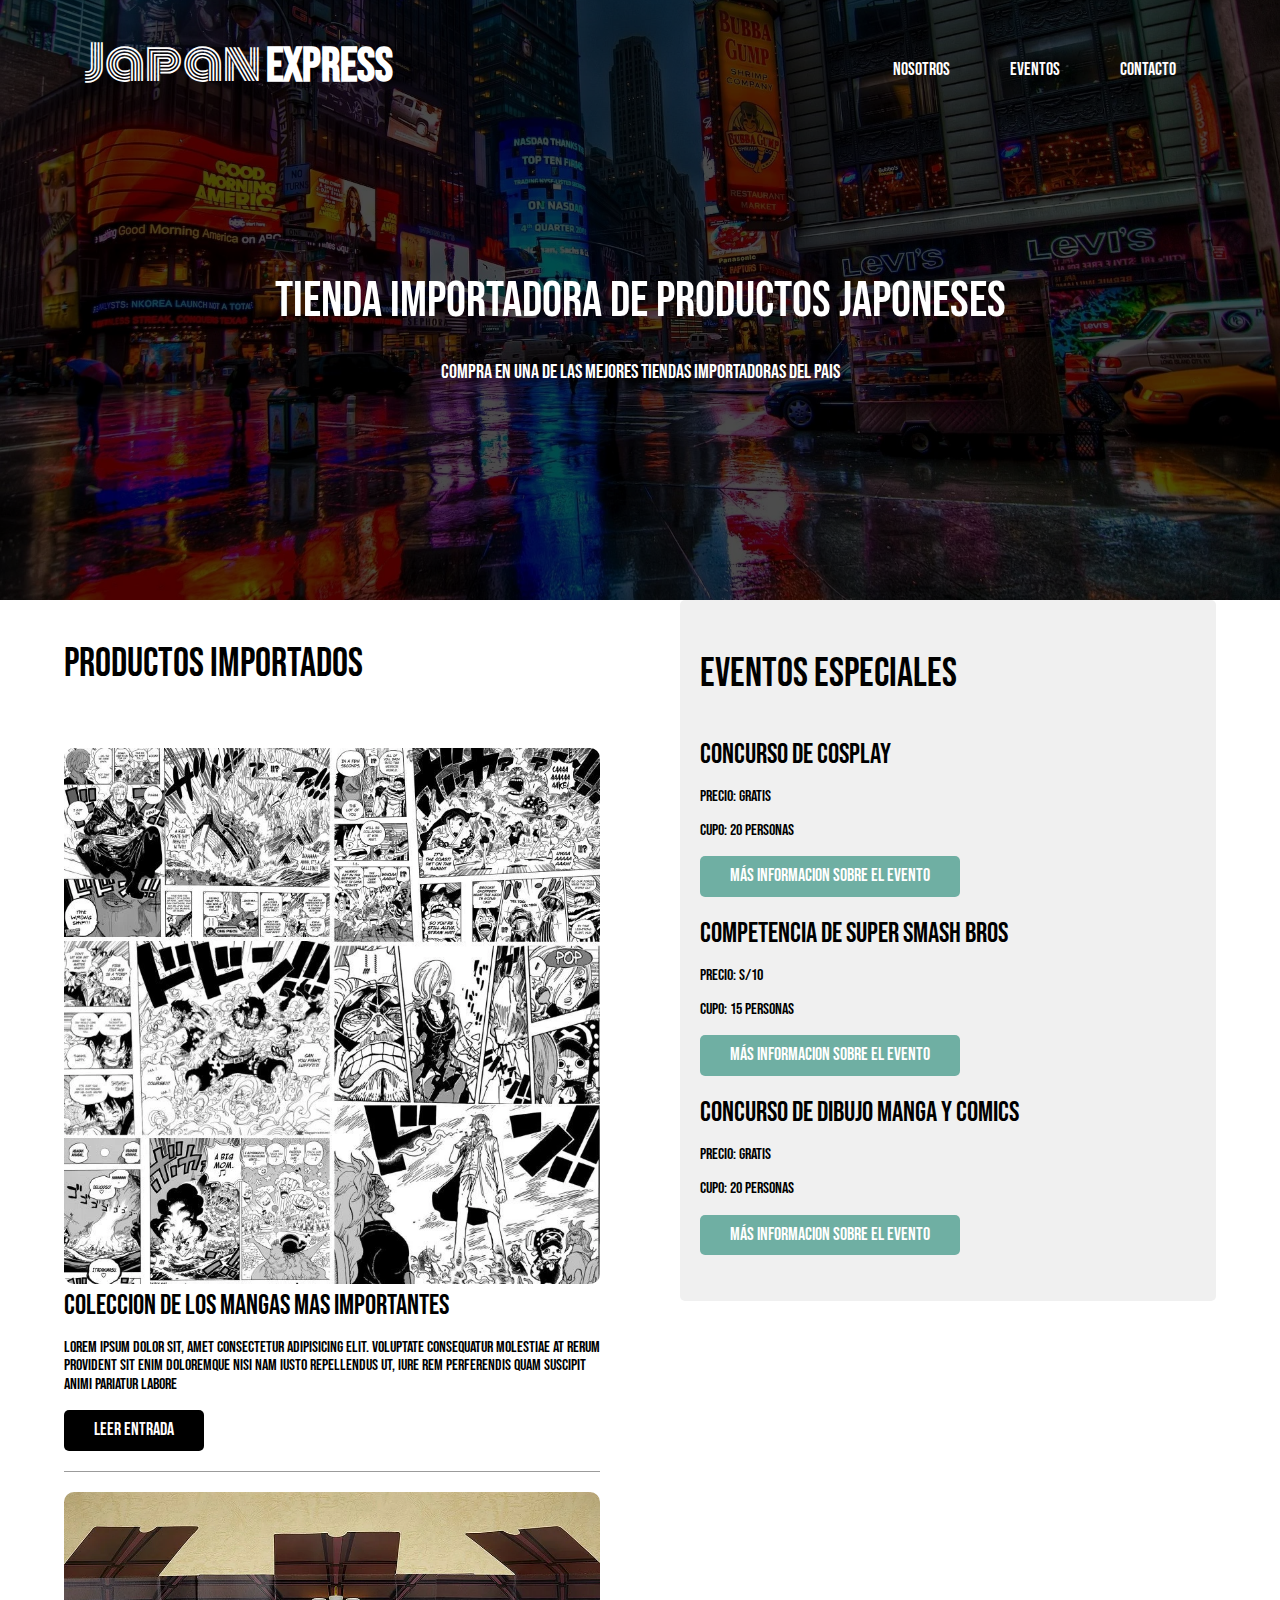
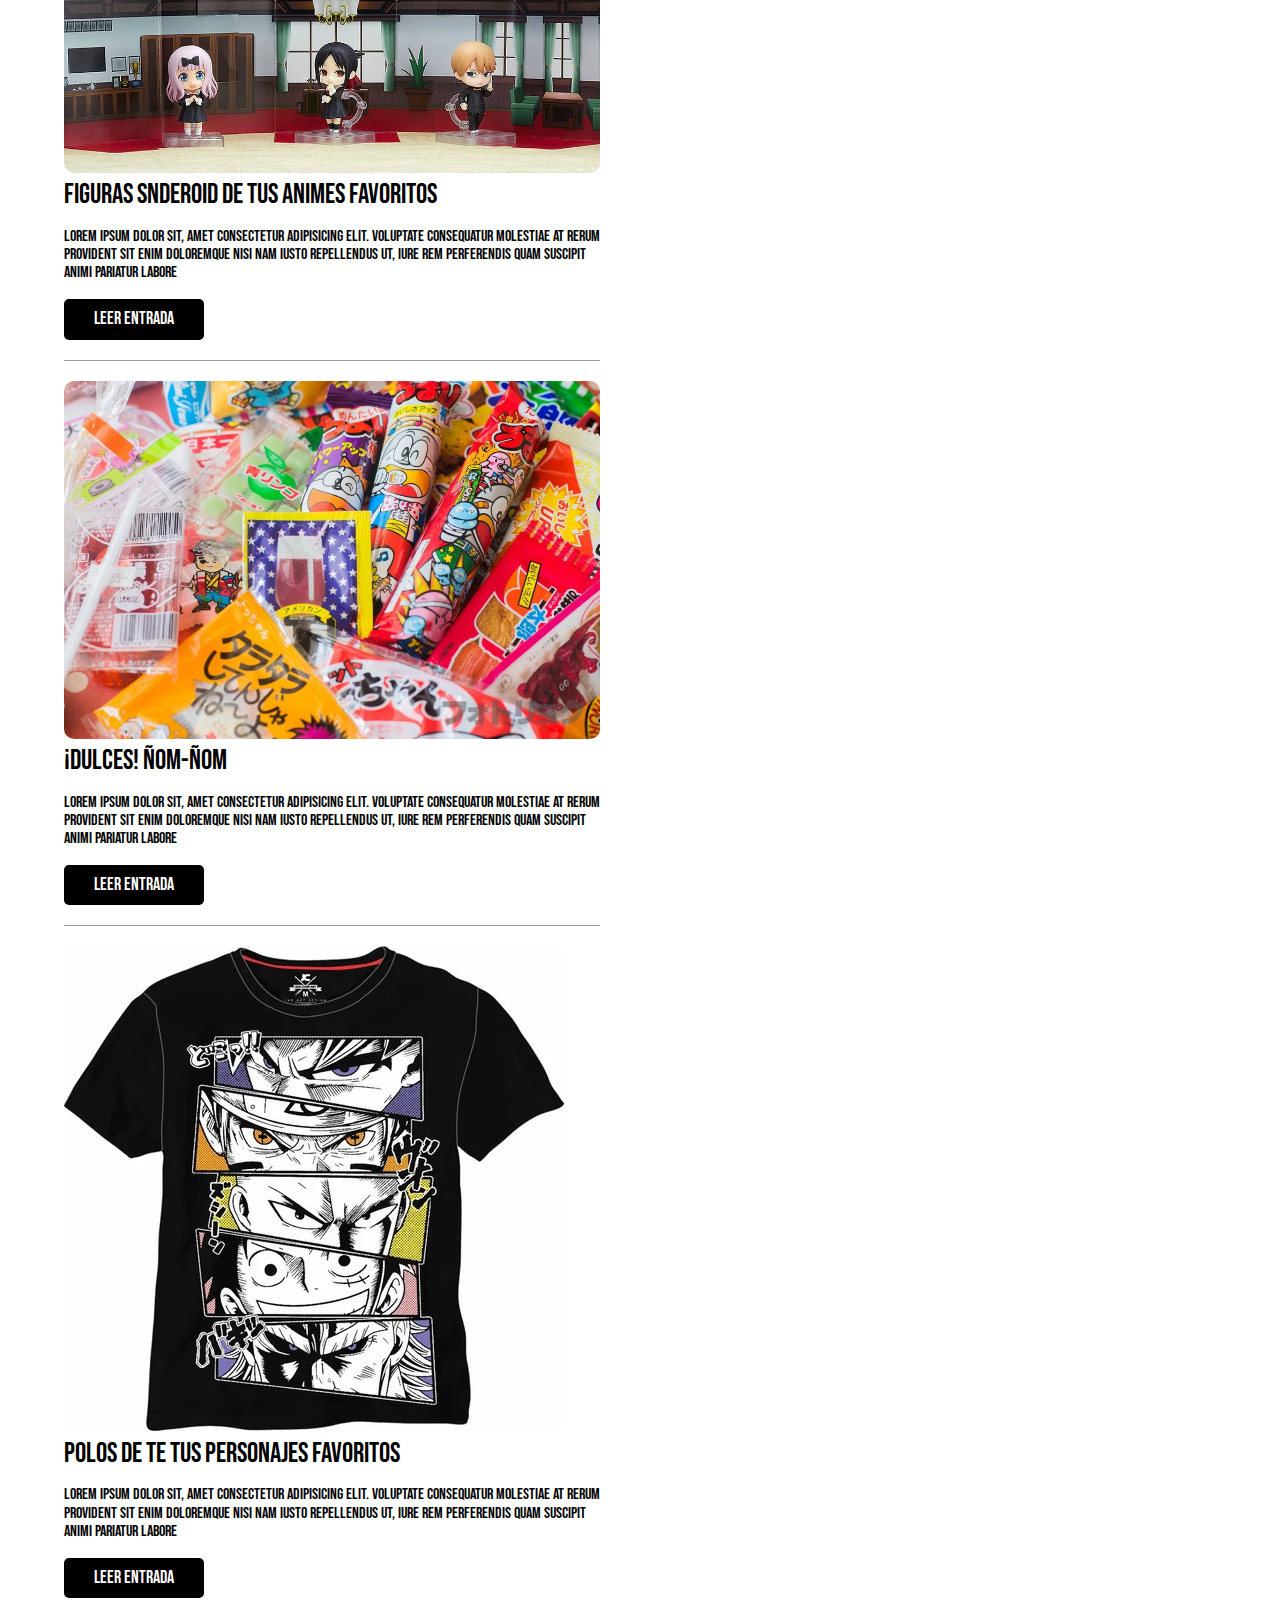
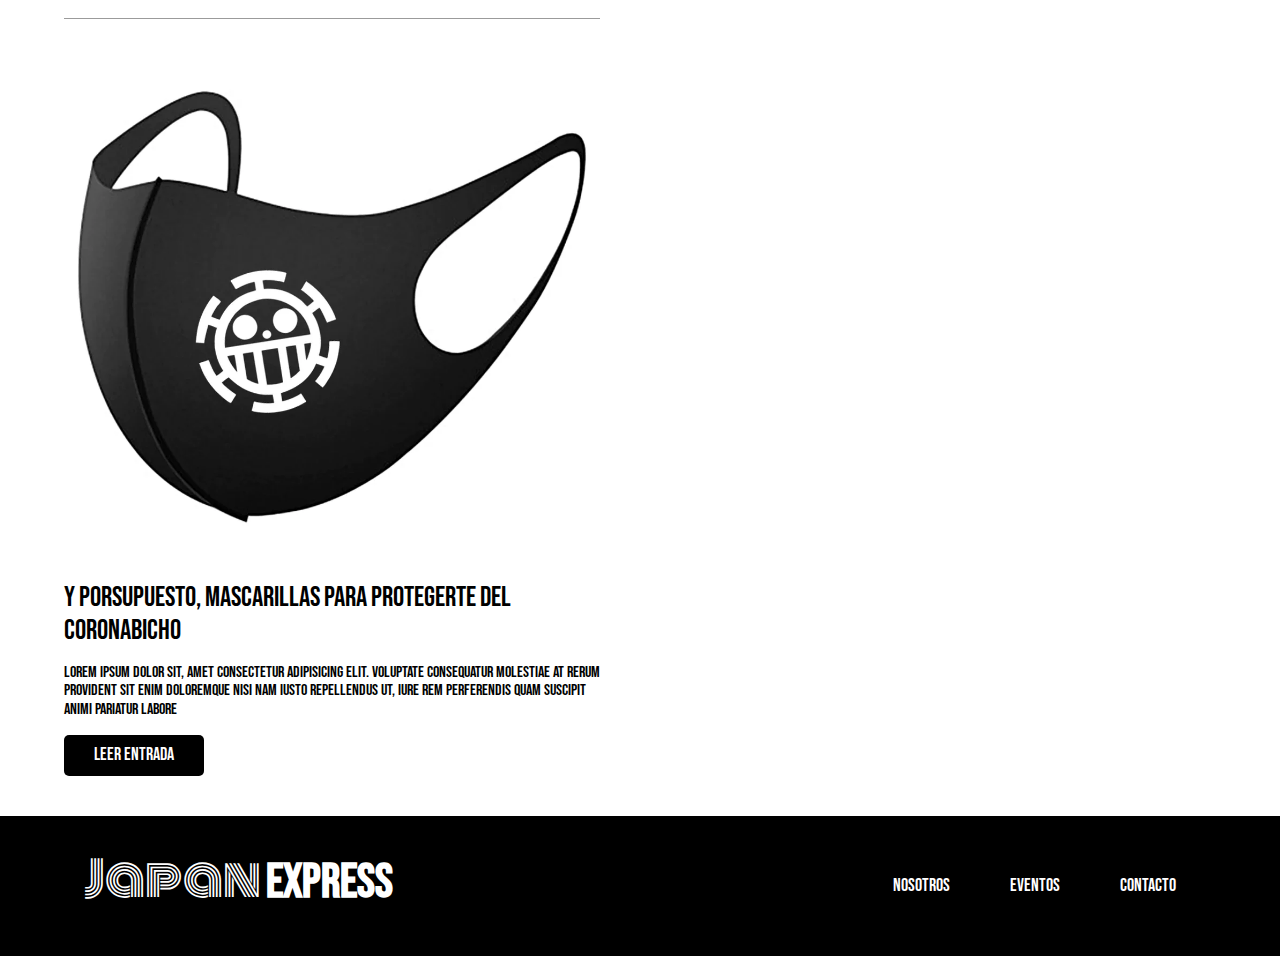
<file: index.html>
<!DOCTYPE html>
<html>

<head>
    <meta charset="UTF-8">
    <meta http-equiv="X-UA-Compatible" content="IE=edge">
    <meta name="viewport" content="width=device-width, initial-scale=1.0">
    <title>JapanExpress</title>
    <!-- prefech -->

    <link rel="prefech" href="eventos.html" as="document">
    <!-- preload -->
    <link rel="preload" href="css/normalize.css" as="style">
    <link rel="stylesheet" href="css/normalize.css">

    <!-- Preload__contenido -->
    <link rel="preload" href="https://fonts.googleapis.com/css2?family=Bebas+Neue&family=Monoton&display=swap"
        crossorigin="crossorigin" as="font">
    <link href="https://fonts.googleapis.com/css2?family=Bebas+Neue&family=Monoton&display=swap" rel="stylesheet">

    <!--Preload__Styles -->
    <link rel="preload" href="css/styles.css" as="style">
    <link rel="stylesheet" href="css/styles.css">

</head>

<body>
    <!-- contenido header, establever s upropai clase -->
    <header class="header ">
        <div class="contenido-hero">
            <!-- div, agrupan de manera general y nos proporcionan contro lde las cajas -->
            <div class="contenedor ">

                <!-- ahora manipolaresmos lo que queremos realmente, pero por el tema de la barra con u ndiv -->
                <div class="barra ">
                    <!-- primero neustro logo -->
                    <a class="logo" href="index.html">
                        <h1 class="logo__nombre no-margin centrar-texto">Japan <span class="logo_negrita">Express</span>
                        </h1>
                    </a>

                    <!--var navegador -->
                    <!-- recordmeos que hay un div que lo envuelve -->
                    <nav class="navegacion">
                        <a href="nosotros.html" class="navegacion__enlace">Nosotros</a>
                        <a href="eventos.html" class="navegacion__enlace">Eventos</a>
                        <a href="contacto.html" class="navegacion__enlace">Contacto</a>
                    </nav>
                </div>
            </div>

            <!-- vamos con lo que se colocara dentro del header -->
            <div class="header__texto">
                <h2 class="no-margin">Tienda importadora de productos japoneses</h2>
                <p class="no-margin">Compra en una de las mejores tiendas importadoras del pais</p>
            </div>
        </div>
    </header>


    <!-- main la clase donde se guerda la mas importante  -->
    <!-- div para tener el control sobre los defectos generales -->

    <div class="contenedor contenedor-principal">
        <main class="blog">
            <h3>Productos Importados</h3>


            <!-- manga -->
            <article class="entrada">
                <div class="entrada__imagen">
                    <picture>
                        <source loading="lazy" srcset="img/conjuntoMAnga.webp" type="image/webp">
                        <img loading="lazy" src="img/conjuntoMAnga.jpg" alt="imagen manga">
                    </picture>
                    <!-- <source loading="lazy"  srcset="img/conjuntoMAnga.jpg" type="image/webp"> -->
                    <!-- source es para que si es webp lo ejecurata en ves del jpg -->
                </div>
                <div class="entrada__contenido">
                    <h4 class="no-margin">Coleccion de los mangas mas importantes</h4>
                    <p> Lorem ipsum dolor sit, amet consectetur adipisicing elit.
                        Voluptate consequatur molestiae at rerum provident sit enim
                        doloremque nisi nam iusto repellendus ut,
                        iure rem perferendis quam suscipit animi pariatur labore</p>
                    <!-- aqui abra un boton  para leer mas informacion del producto -->
                    <a href="#" class="boton boton--primario">Leer entrada</a>
                </div>
            </article>
            <!-- productos -->

            <article class="entrada">
                <div class="entrada__imagen">
                    <picture>
                        <!-- <source loading="lazy"  srcset="img/conjuntoMAnga.jpg" type="image/webp"> -->
                        <!-- source es para que si es webp lo ejecurata en ves del jpg -->
                        <source loading="lazy" srcset="img/figureSnendoroidKaguyaSama.webp" type="image/webp">
                        
                        <img loading="lazy" src="img/figureSnendoroidKaguyaSama.jpg" alt="dsfas">
                    </picture>
                </div>
                <div class="entrada__contenido">
                    <h4 class="no-margin">Figuras Snderoid de tus animes favoritos</h4>
                    <p> Lorem ipsum dolor sit, amet consectetur adipisicing elit.
                        Voluptate consequatur molestiae at rerum provident sit enim
                        doloremque nisi nam iusto repellendus ut,
                        iure rem perferendis quam suscipit animi pariatur labore</p>
                    <!-- aqui abra un boton  para leer mas informacion del producto -->
                    <a href="#" class="boton boton--primario">Leer entrada</a>
                </div>
            </article>

            <!--  -->
            <article class="entrada">
                <div class="entrada__imagen">
                    <picture>
                        <!-- <source loading="lazy"  srcset="img/conjuntoMAnga.jpg" type="image/webp"> -->
                        <!-- source es para que si es webp lo ejecurata en ves del jpg -->
                        <source loading="lazy" srcset="img/dulcesJaponeces.webp" type="image/webp">

                        <img loading="lazy" src="img/dulcesJaponeces.jpg" alt="dfgds">
                    </picture>
                </div>
                <div class="entrada__contenido">
                    <h4 class="no-margin">¡Dulces! ñom-ñom</h4>
                    <p> Lorem ipsum dolor sit, amet consectetur adipisicing elit.
                        Voluptate consequatur molestiae at rerum provident sit enim
                        doloremque nisi nam iusto repellendus ut,
                        iure rem perferendis quam suscipit animi pariatur labore</p>
                    <!-- aqui abra un boton  para leer mas informacion del producto -->
                    <a href="#" class="boton boton--primario">Leer entrada</a>
                </div>
            </article>



            <article class="entrada">
                <div class="entrada__imagen">
                    <picture>
                        <!-- <source loading="lazy"  srcset="img/conjuntoMAnga.jpg" type="image/webp"> -->
                        <!-- source es para que si es webp lo ejecurata en ves del jpg -->
                        <source loading="lazy" srcset="img/PoloAnimesShonen.webp" type="image/webp">
                        
                        <img loading="lazy" src="img/PoloAnimesShonen.jpg" alt="pdekd">
                    </picture>
                </div>
                <div class="entrada__contenido">
                    <h4 class="no-margin">Polos de te tus personajes favoritos</h4>
                    <p> Lorem ipsum dolor sit, amet consectetur adipisicing elit.
                        Voluptate consequatur molestiae at rerum provident sit enim
                        doloremque nisi nam iusto repellendus ut,
                        iure rem perferendis quam suscipit animi pariatur labore</p>
                    <!-- aqui abra un boton  para leer mas informacion del producto -->
                    <a href="#" class="boton boton--primario">Leer entrada</a>
                </div>
            </article>




            <article class="entrada">
                <div class="entrada__imagen">
                    <picture>
                        <!-- <source loading="lazy"  srcset="img/conjuntoMAnga.jpg" type="image/webp"> -->
                        <!-- source es para que si es webp lo ejecurata en ves del jpg -->
                        <source loading="lazy" srcset="img/mascarillaOnePiece.webp" type="image/webp">

                        <img loading="lazy" src="img/mascarillaOnePiece.webp"alt="jgvj">
                    </picture>
                </div>
                <div class="entrada__contenido">
                    <h4 class="no-margin">Y porsupuesto, mascarillas para protegerte del coronabicho</h4>
                    <p> Lorem ipsum dolor sit, amet consectetur adipisicing elit.
                        Voluptate consequatur molestiae at rerum provident sit enim
                        doloremque nisi nam iusto repellendus ut,
                        iure rem perferendis quam suscipit animi pariatur labore</p>
                    <!-- aqui abra un boton  para leer mas informacion del producto -->
                    <a href="#" class="boton boton--primario">Leer entrada</a>
                </div>
            </article>
        </main>

        <!-- EMPLEAR ASIDE para poner contenido relacionado a nuetro main al costado -->
        <aside class="sidebar">
            <div class="bordera">
                <h3>Eventos especiales</h3>
                <!-- El elemento ul representa una lista no ordenada de ítems que, 
                 en contraste con las lista ordenadas (elemento ol ), no produce 
                significados diferentes si el orden de los ítems es al
                terado. 
                Los ítems de ambas listas, ordenadas y no ordenadas, son representados 
                  por el elemento li . -->
                <ul class="cursos no-padding">
                    <!-- empear etiqueta li para elemento de la lista dechara los elementos de la lista -->
                    <li class="widtheg-curso">
                        <h4 class="no-margin">Concurso de cosplay</h4>
                        <p class="widtheg-curso__label">Precio:
                            <span class="widtheg-curso__info">Gratis</span>
                        </p>

                        <p class="widtheg-curso__label"> Cupo:
                            <span class="widtheg-curso__info">20 personas</span>
                        </p>

                        <!-- añadimos un botoncito -->
                        <a href="entrada.html" class="boton boton--secundario"> Más informacion sobre el evento </a>
                    </li>

                    <!-- empear etiqueta li para elemento de la lista dechara los elementos de la lista -->
                    <li class="widtheg-curso">
                        <h4 class="no-margin"> Competencia de super smash bros </h4>
                        <p class="widtheg-curso__label">Precio:
                            <span class="widtheg-curso__info">S/10</span>
                        </p>

                        <p class="widtheg-curso__label"> Cupo:
                            <span class="widtheg-curso__info">15 personas</span>
                        </p>

                        <!-- añadimos un botoncito -->
                        <a href="entrada.html" class="boton boton--secundario"> Más informacion sobre el evento </a>
                    </li>



                    <!-- empear etiqueta li para elemento de la lista dechara los elementos de la lista -->
                    <li class="widtheg-curso">
                        <h4 class="no-margin">Concurso de dibujo manga y comics</h4>
                        <p class="widtheg-curso__label">Precio:
                            <span class="widtheg-curso__info">Gratis</span>
                        </p>

                        <p class="widtheg-curso__label"> Cupo:
                            <span class="widtheg-curso__info">20 personas</span>
                        </p>

                        <!-- añadimos un botoncito -->
                        <a href="entrada.html" class="boton boton--secundario"> Más informacion sobre el evento </a>
                    </li>
                </ul>
        </aside>
    </div>

    </div>

    <!-- el fother -->

    <footer class="footer">
        <!-- no olvidemos que los div y clas se crean los por margenes, padign y sobre el ontenedor es para heredar -->
        <div class="contenedor ">

            <!-- ahora manipolaresmos lo que queremos realmente, pero por el tema de la barra con u ndiv -->
            <div class="barra ">
                <!-- primero neustro logo -->
                <a class="logo" href="index.html">
                    <h1 class="logo__nombre no-margin centrar-texto">Japan <span class="logo_negrita">Express</span>
                    </h1>
                </a>
                <!--var navegador -->
                <!-- recordmeos que hay un div que lo envuelve -->
                <nav class="navegacion">
                    <a href="nosotros.html" class="navegacion__enlace">Nosotros</a>
                    <a href="eventos.html" class="navegacion__enlace">Eventos</a>
                    <a href="contacto.html" class="navegacion__enlace">Contacto</a>
                </nav>
                </nav>
            </div>
        </div>
    </footer>
</body>


<script src="js/modernizr.js"></script>

</html>
</file>
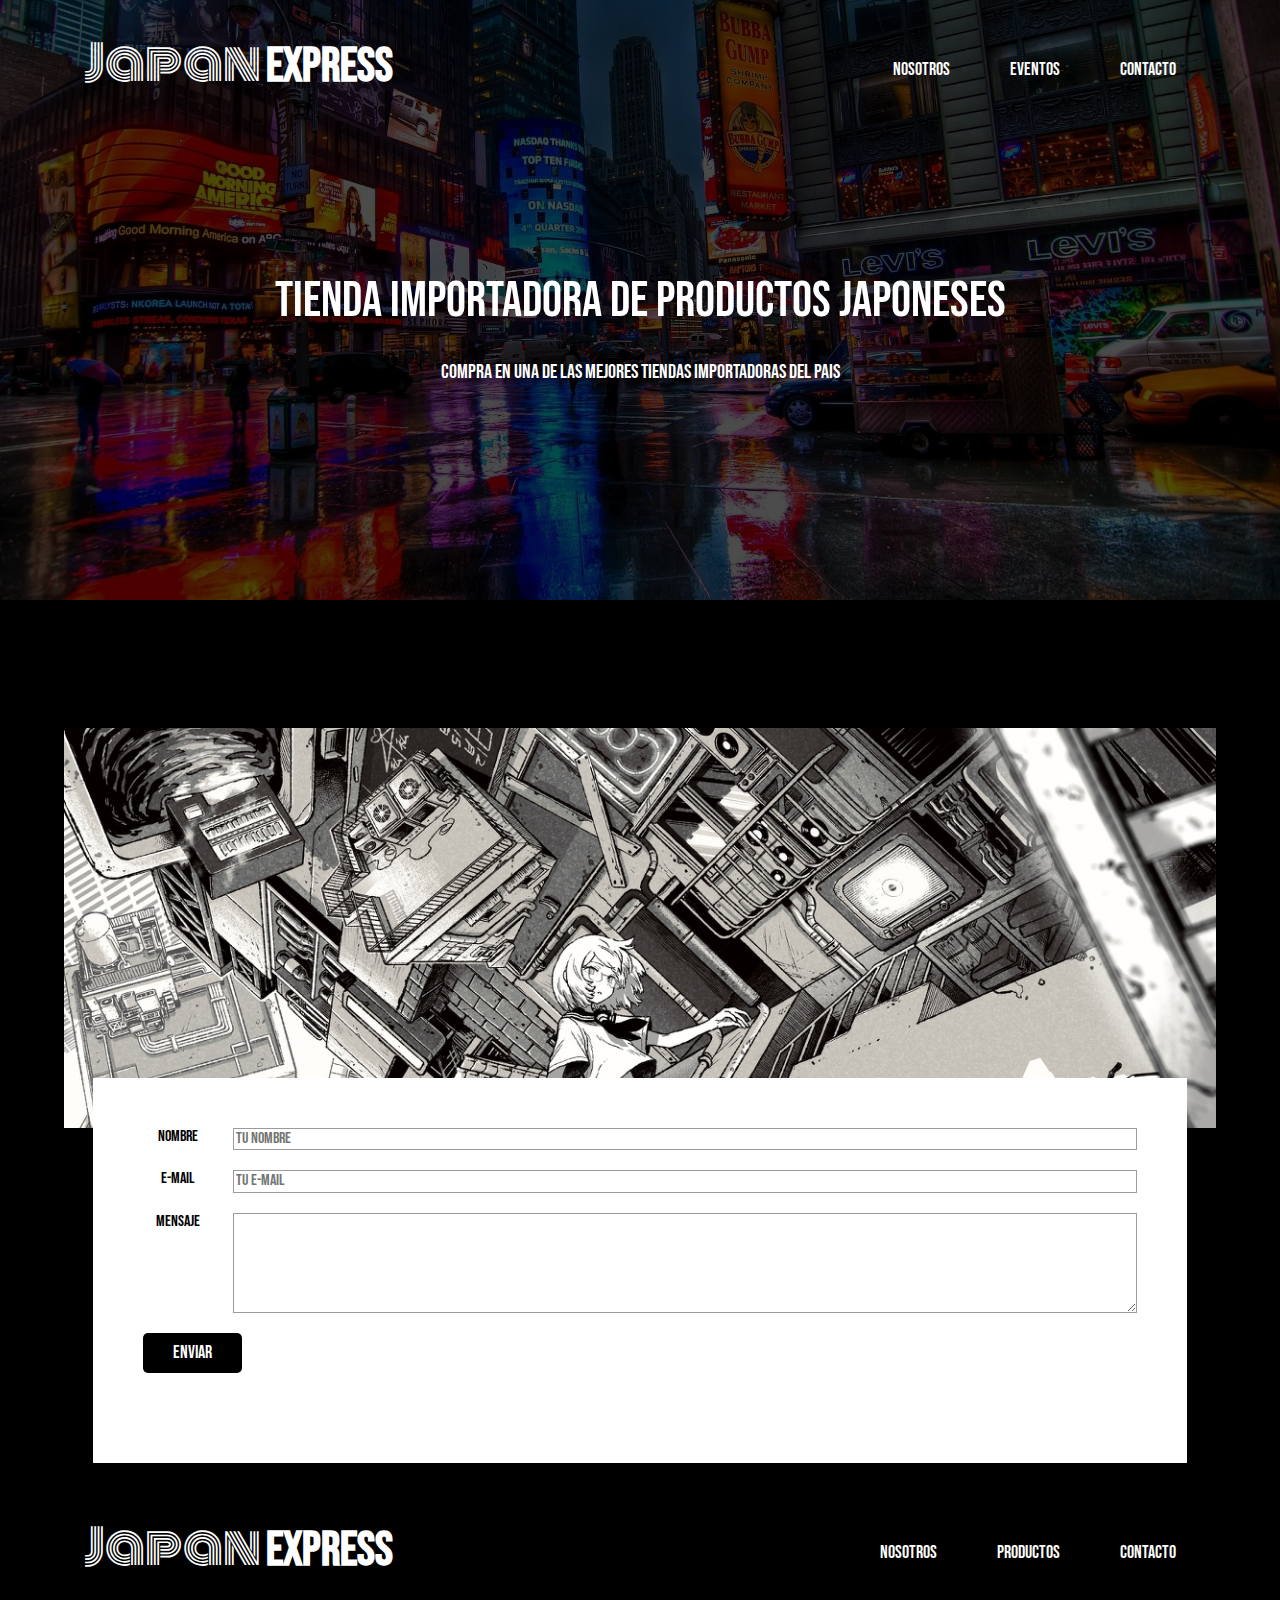
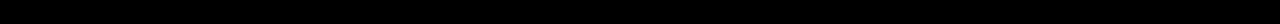
<file: contacto.html>
<!DOCTYPE html>
<html class="html"lang="en">

<head>
    <meta charset="UTF-8">
    <meta http-equiv="X-UA-Compatible" content="IE=edge">
    <meta name="viewport" content="width=device-width, initial-scale=1.0">
    <title>JapanExpress</title>
    <!-- preload -->
    <link rel="preload" href="css/normalize.css" as="style">
    <link rel="stylesheet" href="css/normalize.css">

    <!-- Preload__contenido -->
    <link rel="preload" href="https://fonts.googleapis.com/css2?family=Bebas+Neue&family=Monoton&display=swap"
        crossorigin="crossorigin" as="font">
    <link href="https://fonts.googleapis.com/css2?family=Bebas+Neue&family=Monoton&display=swap" rel="stylesheet">

    <!--Preload__Styles -->
    <link rel="preload" href="css/styles.css" as="style">
    <link rel="stylesheet" href="css/styles.css">

</head>

<body>
    <!-- contenido header, establever s upropai clase -->
    <header class="header">
        <div class="contenido-hero">
            <!-- div, agrupan de manera general y nos proporcionan contro lde las cajas -->
            <div class="contenedor ">

                <!-- ahora manipolaresmos lo que queremos realmente, pero por el tema de la barra con u ndiv -->
                <div class="barra">
                    <!-- primero neustro logo -->
                    <a class="logo" href="index.html">
                        <h1 class="logo__nombre no-margin centrar-texto">Japan <span class="logo_negrita">Express</span>
                        </h1>
                    </a>

                    <!--var navegador -->
                    <!-- recordmeos que hay un div que lo envuelve -->
                    <nav class="navegacion">
                        <a href="nosotros.html" class="navegacion__enlace">Nosotros</a>
                        <a href="eventos.html" class="navegacion__enlace">Eventos</a>
                        <a href="contacto.html" class="navegacion__enlace">Contacto</a>
                    </nav>
                </div>
            </div>

            <!-- vamos con lo que se colocara dentro del header -->
            <div class="header__texto">
                <h2 class="no-margin">Tienda importadora de productos japoneses</h2>
                <p class="no-margin">Compra en una de las mejores tiendas importadoras del pais</p>
            </div>
        </div>
    </header>

    <!-- |   main -->
    <main class="contenedor">

        <!-- titulo -->
        <h3 class="centrar-texto">Contacto</h3>
        <!-- agrupamos el contenido para tener control sobre la vista -->
        <div class="contacto-bg"> </div>
        <!-- aqui meteremos la imgen -->
        <form class="formulario">
            <!-- ahora si los elementos con los que vamos a trabajar -->


            <div class="campo">
                <label class="campo__label" for="nombre">Nombre</label>
                <!-- el id, nos permite hacer que si se hace click al campo de typo "email" -->
                <input class="campo__field" type="text" placeholder="Tu nombre" id="nombre">
            </div>

            <div class="campo">
                <label class="campo__label" for="email">E-mail</label>
                <!-- el id, nos permite hacer que si se hace click al campo de typo "email" -->
                <input class="campo__field" type="email" placeholder="Tu E-mail" id="email">
            </div>
            <div class="campo">
                <label class="campo__label" for="mensaje">Mensaje</label>
                <textarea class="campo__field campo__field--textarea" id="mensaje"></textarea>
            </div>

            <div class="campo">
                <input type="submit" value="Enviar" class="boton boton--primario">
            </div>


        </form>



    </main>
    <!-- el fother -->

    <footer class="footer">
        <!-- no olvidemos que los div y clas se crean los por margenes, padign y sobre el ontenedor es para heredar -->
        <div class="contenedor ">

            <!-- ahora manipolaresmos lo que queremos realmente, pero por el tema de la barra con u ndiv -->
            <div class="barra ">
                <!-- primero neustro logo -->
                <a class="logo" href="index.html">
                    <h1 class="logo__nombre no-margin centrar-texto">Japan <span class="logo_negrita">Express</span>
                    </h1>
                </a>
                <!--var navegador -->
                <!-- recordmeos que hay un div que lo envuelve -->
                <nav class="navegacion">
                    <a href="#" class="navegacion__enlace">Nosotros</a>
                    <a href="#" class="navegacion__enlace">Productos</a>
                    <a href="#" class="navegacion__enlace">Contacto</a>
                </nav>
            </div>
        </div>
    </footer>

    <script src="js/modernizr.js"></script>
    <script src="js/scripting.js"></script>


</body>



</html>
</file>
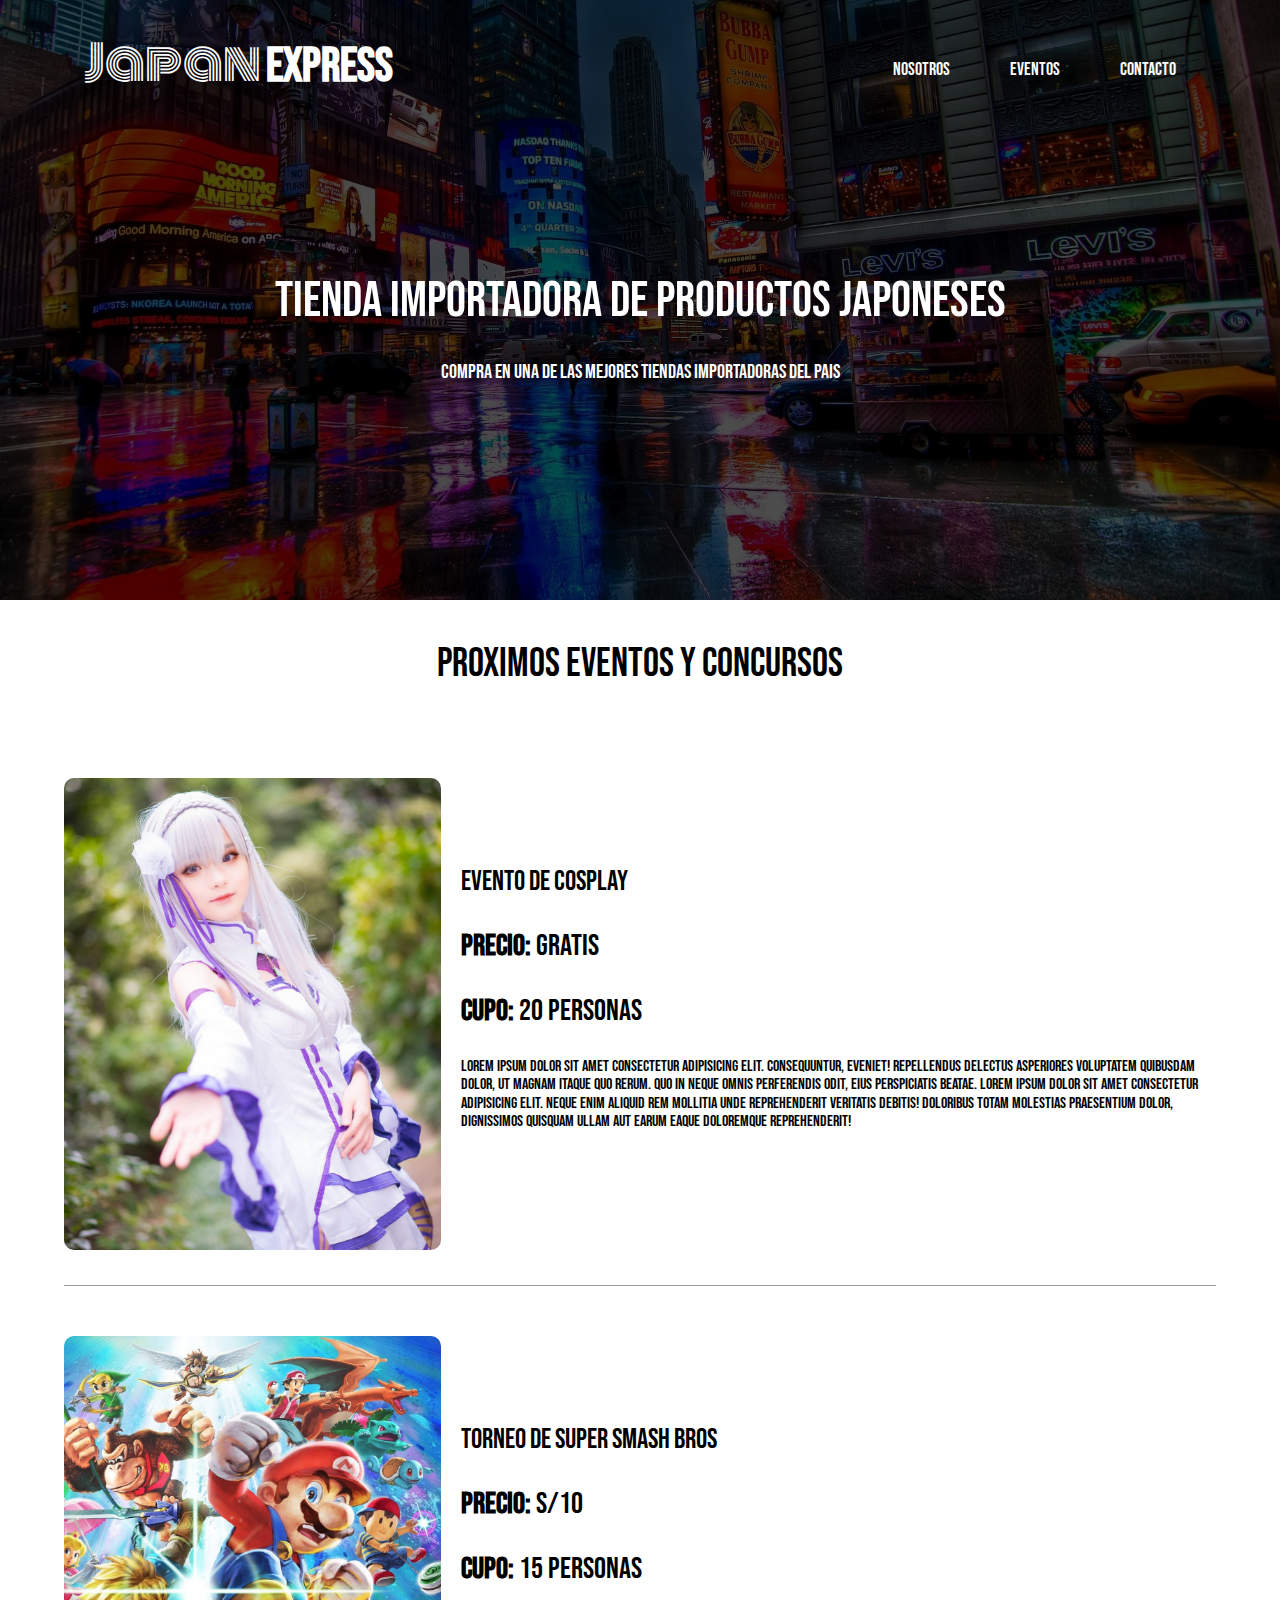
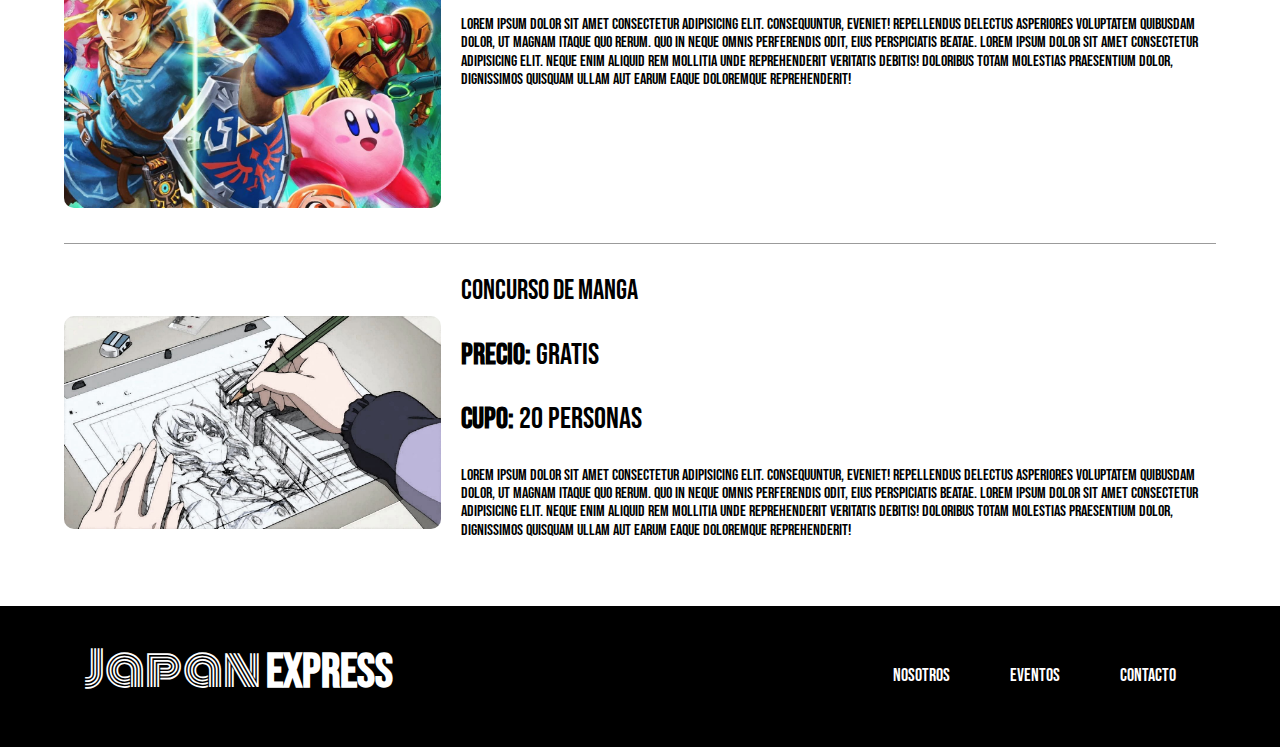
<file: eventos.html>
<!DOCTYPE html>
<html lang="en">

<head>
    <meta charset="UTF-8">
    <meta http-equiv="X-UA-Compatible" content="IE=edge">
    <meta name="viewport" content="width=device-width, initial-scale=1.0">
    <title>JapanExpress</title>
    <!-- preload -->
    <link rel="preload" href="css/normalize.css" as="style">
    <link rel="stylesheet" href="css/normalize.css">

    <!-- Preload__contenido -->
    <link rel="preload" href="https://fonts.googleapis.com/css2?family=Bebas+Neue&family=Monoton&display=swap"
        crossorigin="crossorigin" as="font">
    <link href="https://fonts.googleapis.com/css2?family=Bebas+Neue&family=Monoton&display=swap" rel="stylesheet">

    <!--Preload__Styles -->
    <link rel="preload" href="css/styles.css" as="style">
    <link rel="stylesheet" href="css/styles.css">

</head>

<body>
    <!-- contenido header, establever s upropai clase -->
    <header class="header ">
        <div class="contenido-hero">
            <!-- div, agrupan de manera general y nos proporcionan contro lde las cajas -->
            <div class="contenedor ">

                <!-- ahora manipolaresmos lo que queremos realmente, pero por el tema de la barra con u ndiv -->
                <div class="barra ">
                    <!-- primero neustro logo -->
                    <a class="logo" href="index.html">
                        <h1 class="logo__nombre no-margin centrar-texto">Japan <span class="logo_negrita">Express</span>
                        </h1>
                    </a>

                    <!--var navegador -->
                    <!-- recordmeos que hay un div que lo envuelve -->
                    <nav class="navegacion">
                        <a href="nosotros.html" class="navegacion__enlace">Nosotros</a>
                        <a href="eventos.html" class="navegacion__enlace">Eventos</a>
                        <a href="contacto.html" class="navegacion__enlace">Contacto</a>
                    </nav>
                </div>
            </div>

            <!-- vamos con lo que se colocara dentro del header -->
            <div class="header__texto">
                <h2 class="no-margin">Tienda importadora de productos japoneses</h2>
                <p class="no-margin">Compra en una de las mejores tiendas importadoras del pais</p>
            </div>
        </div>
    </header>

    <!-- |   main -->
    <main class="contenedor">
        <!-- definimos la etiqueta con el contenido con el que trabajaremos  -->

        <h3 class="centrar-texto">Proximos eventos y concursos</h3>
        <div class="evento">
            <div class="curso__imagen">
                <img src="img/cosplay.jpg" alt="imagen cospaly">
            </div>

            <!-- ahora la informacion -->
            <div class="curso__informacion">
                <h4 class="no-margin">Evento de cosplay</h4>
                <p class="curso__label">Precio:
                    <span class="curso__info">Gratis</span>

                </p>
                <p class="curso__label">Cupo:
                    <span class="curso__info">20 personas</span>
                </p>

                <!-- descripcion del curso -->
                <p class="curso_descripcion">
                    Lorem ipsum dolor sit amet consectetur adipisicing elit. Consequuntur, eveniet! Repellendus delectus
                    asperiores voluptatem quibusdam dolor, ut magnam itaque quo rerum. Quo in neque omnis perferendis
                    odit, eius perspiciatis beatae.
                    Lorem ipsum dolor sit amet consectetur adipisicing elit. Neque enim aliquid rem mollitia unde
                    reprehenderit veritatis debitis! Doloribus totam molestias praesentium dolor, dignissimos quisquam
                    ullam aut earum eaque doloremque reprehenderit!
                </p>
            </div>
        </div>

        <div class="evento">
            <div class="curso__imagen">
                <img src="img/smash.jpg" alt="imagen cospaly">
            </div>

            <!-- ahora la informacion de  Competencia de super smash bros-->
            <div class="curso__informacion">
                <h4 class="no-margin">Torneo de super smash bros</h4>
                <p class="curso__label">Precio:
                    <span class="curso__info">S/10</span>

                </p>
                <p class="curso__label">Cupo:
                    <span class="curso__info">15 personas</span>
                </p>

                <!-- descripcion del curso -->
                <p class="curso_descripcion">
                    Lorem ipsum dolor sit amet consectetur adipisicing elit. Consequuntur, eveniet! Repellendus delectus
                    asperiores voluptatem quibusdam dolor, ut magnam itaque quo rerum. Quo in neque omnis perferendis
                    odit, eius perspiciatis beatae.
                    Lorem ipsum dolor sit amet consectetur adipisicing elit. Neque enim aliquid rem mollitia unde
                    reprehenderit veritatis debitis! Doloribus totam molestias praesentium dolor, dignissimos quisquam
                    ullam aut earum eaque doloremque reprehenderit!

                </p>
            </div>
        </div>


        <div class="evento">
            <div class="curso__imagen">
                <img src="img/manga.jpg" alt="imagen cospaly">
            </div>

            <!-- ahora la informacion de  Competencia de super smash bros-->
            <div class="curso__informacion">
                <h4 class="no-margin">Concurso de manga</h4>
                <p class="curso__label">Precio:
                    <span class="curso__info">gratis</span>

                </p>
                <p class="curso__label">Cupo:
                    <span class="curso__info">20 personas</span>
                </p>

                <!-- descripcion del curso -->
                <p class="curso_descripcion">
                    Lorem ipsum dolor sit amet consectetur adipisicing elit. Consequuntur, eveniet! Repellendus delectus
                    asperiores voluptatem quibusdam dolor, ut magnam itaque quo rerum. Quo in neque omnis perferendis
                    odit, eius perspiciatis beatae.
                    Lorem ipsum dolor sit amet consectetur adipisicing elit. Neque enim aliquid rem mollitia unde
                    reprehenderit veritatis debitis! Doloribus totam molestias praesentium dolor, dignissimos quisquam
                    ullam aut earum eaque doloremque reprehenderit!

                </p>
            </div>
        </div>






    </main>


    <!-- el fother -->

    <footer class="footer">
        <!-- no olvidemos que los div y clas se crean los por margenes, padign y sobre el ontenedor es para heredar -->
        <div class="contenedor ">

            <!-- ahora manipolaresmos lo que queremos realmente, pero por el tema de la barra con u ndiv -->
            <div class="barra ">
                <!-- primero neustro logo -->
                <a class="logo" href="index.html">
                    <h1 class="logo__nombre no-margin centrar-texto">Japan <span class="logo_negrita">Express</span>
                    </h1>
                </a>
                <!--var navegador -->
                <!-- recordmeos que hay un div que lo envuelve -->
                <nav class="navegacion">
                    <a href="nosotros.html" class="navegacion__enlace">Nosotros</a>
                    <a href="eventos.html" class="navegacion__enlace">Eventos</a>
                    <a href="contacto.html" class="navegacion__enlace">Contacto</a>
                </nav>
            </div>
        </div>
    </footer>


    <script src="js/modernizr.js"></script>
</body>

</html>
</file>
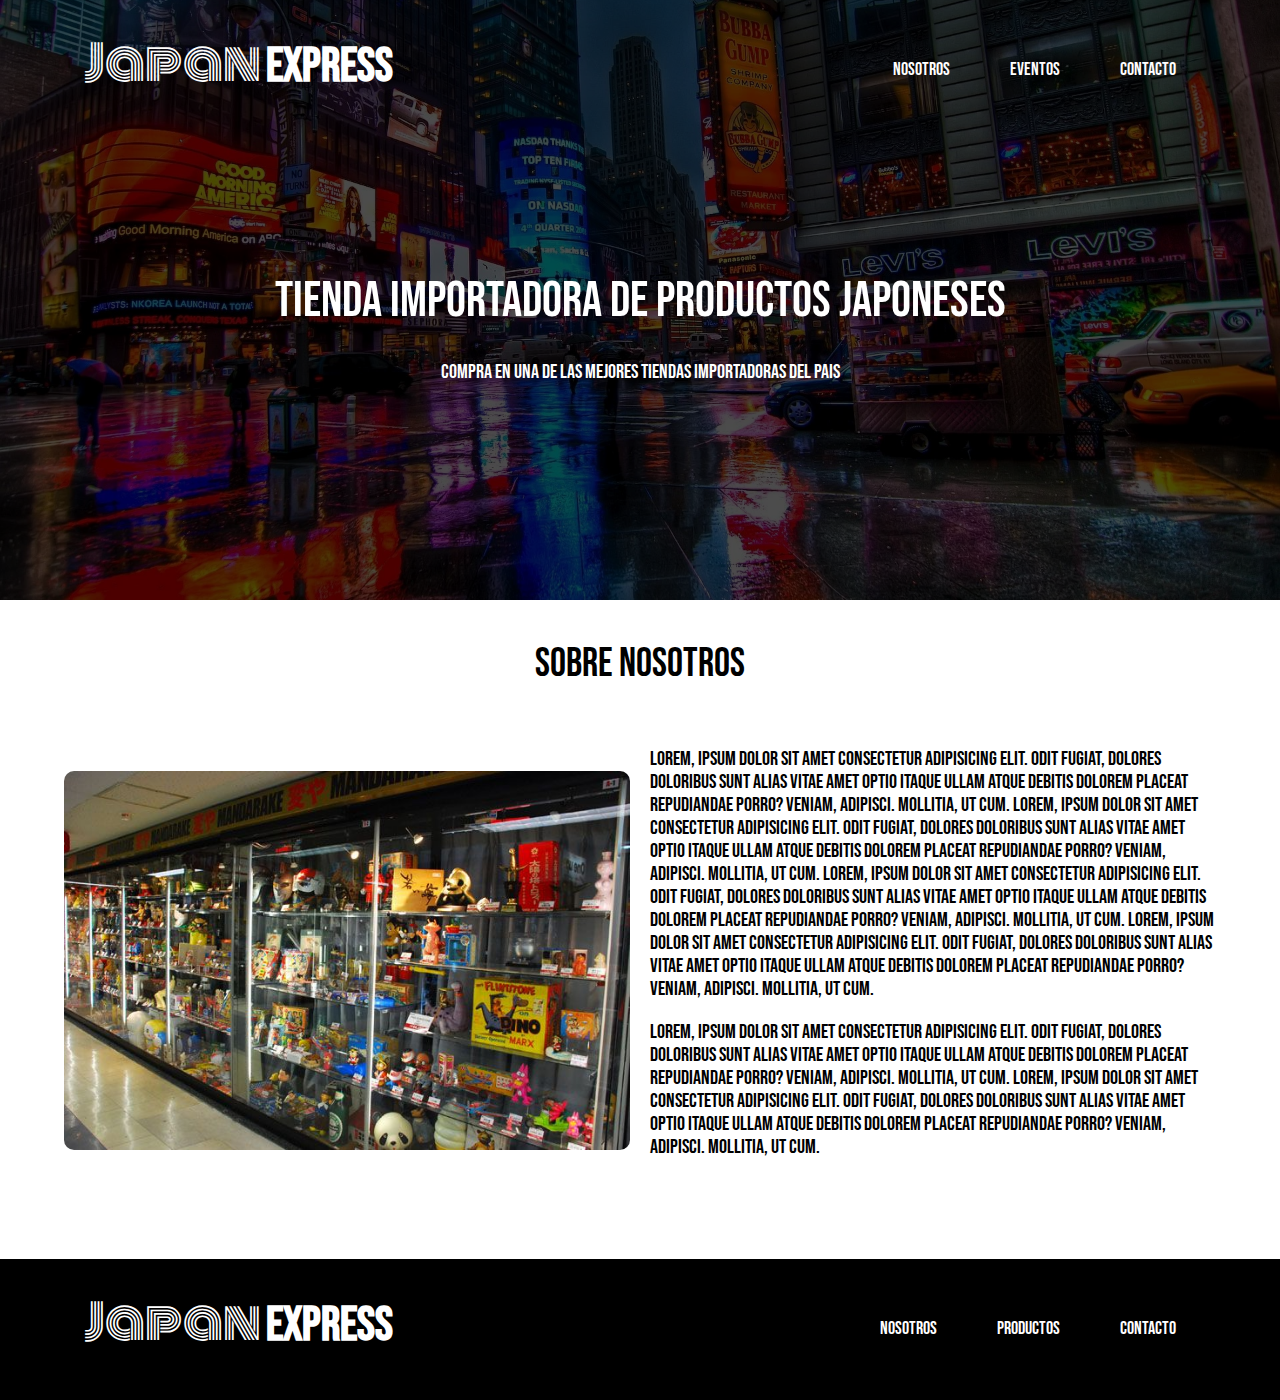
<file: nosotros.html>
<!DOCTYPE html>
<html lang="en">

<head>
    <meta charset="UTF-8">
    <meta http-equiv="X-UA-Compatible" content="IE=edge">
    <meta name="viewport" content="width=device-width, initial-scale=1.0">

    <!-- meta   para buena descripcion -->

    <meta name="descripcion" content="Pagina de productos importados japon">
    <title>JapanExpress</title>
    <!-- preload -->
    <link rel="preload" href="css/normalize.css" as="style">
    <link rel="stylesheet" href="css/normalize.css">

    <!-- Preload__contenido -->
    <link rel="preload" href="https://fonts.googleapis.com/css2?family=Bebas+Neue&family=Monoton&display=swap"
        crossorigin="crossorigin" as="font">
    <link href="https://fonts.googleapis.com/css2?family=Bebas+Neue&family=Monoton&display=swap" rel="stylesheet">

    <!--Preload__Styles -->
    <link rel="preload" href="css/styles.css" as="style">
    <link rel="stylesheet" href="css/styles.css">

</head>

<body>
    <!-- contenido header, establever s upropai clase -->
    <header class="header ">
        <div class="contenido-hero">
            <!-- div, agrupan de manera general y nos proporcionan contro lde las cajas -->
            <div class="contenedor ">

                <!-- ahora manipolaresmos lo que queremos realmente, pero por el tema de la barra con u ndiv -->
                <div class="barra ">
                    <!-- primero neustro logo -->
                    <a class="logo" href="index.html">
                        <h1 class="logo__nombre no-margin centrar-texto">Japan <span class="logo_negrita">Express</span>
                        </h1>
                    </a>

                    <!--var navegador -->
                    <!-- recordmeos que hay un div que lo envuelve -->
                    <nav class="navegacion">
                        <a href="nosotros.html" class="navegacion__enlace">Nosotros</a>
                        <a href="eventos.html" class="navegacion__enlace">Eventos</a>
                        <a href="contacto.html" class="navegacion__enlace">Contacto</a>
                    </nav>
                </div>
            </div>

            <!-- vamos con lo que se colocara dentro del header -->
            <div class="header__texto">
                <h2 class="no-margin">Tienda importadora de productos japoneses</h2>
                <p class="no-margin">Compra en una de las mejores tiendas importadoras del pais</p>
            </div>
        </div>
    </header>
  
<!-- |   main -->

<main class="contenedor">
    <h3 class="centrar-texto">Sobre nosotros</h3>
    <!-- contenido -->
    <div class="sobre-nosotros">
        <!-- imagen -->
        <!-- se separan en conjuntos ya que le meteremos un grid o un flex -->
        <div class="sobre-nosotros__imagen">
            <img src="img/tienda.jpg" alt="imagen tienda">
        </div>

        <div class="sobre-nostros__texto">
            <p> Lorem, ipsum dolor sit amet consectetur adipisicing elit. Odit fugiat, dolores doloribus sunt alias vitae amet optio itaque ullam atque debitis dolorem placeat repudiandae porro? Veniam, adipisci. Mollitia, ut cum.
                Lorem, ipsum dolor sit amet consectetur adipisicing elit. Odit fugiat, dolores doloribus sunt alias vitae amet optio itaque ullam atque debitis dolorem placeat repudiandae porro? Veniam, adipisci. Mollitia, ut cum.
                Lorem, ipsum dolor sit amet consectetur adipisicing elit. Odit fugiat, dolores doloribus sunt alias vitae amet optio itaque ullam atque debitis dolorem placeat repudiandae porro? Veniam, adipisci. Mollitia, ut cum.
                Lorem, ipsum dolor sit amet consectetur adipisicing elit. Odit fugiat, dolores doloribus sunt alias vitae amet optio itaque ullam atque debitis dolorem placeat repudiandae porro? Veniam, adipisci. Mollitia, ut cum.  
            </p>

            <p> Lorem, ipsum dolor sit amet consectetur adipisicing elit. Odit fugiat, dolores doloribus sunt alias vitae amet optio itaque ullam atque debitis dolorem placeat repudiandae porro? Veniam, adipisci. Mollitia, ut cum.
                Lorem, ipsum dolor sit amet consectetur adipisicing elit. Odit fugiat, dolores doloribus sunt alias vitae amet optio itaque ullam atque debitis dolorem placeat repudiandae porro? Veniam, adipisci. Mollitia, ut cum.
            </p>
            
        </div>

    </div>

</main>
    <!-- el fother -->

    <footer class="footer">
        <!-- no olvidemos que los div y clas se crean los por margenes, padign y sobre el ontenedor es para heredar -->
        <div class="contenedor ">

            <!-- ahora manipolaresmos lo que queremos realmente, pero por el tema de la barra con u ndiv -->
            <div class="barra ">
                <!-- primero neustro logo -->
                <a class="logo" href="index.html">
                    <h1 class="logo__nombre no-margin centrar-texto">Japan <span class="logo_negrita">Express</span> </h1>
                </a>
                <!--var navegador -->
                <!-- recordmeos que hay un div que lo envuelve -->
                <nav class="navegacion">
                    <a href="#" class="navegacion__enlace">Nosotros</a>
                    <a href="#" class="navegacion__enlace">Productos</a>
                    <a href="#" class="navegacion__enlace">Contacto</a>
                </nav>
            </div>
        </div>
    </footer>

    <script src="js/modernizr.js"></script>
   


</body>

</html>
</file>
<file: css/styles.css>
/* basis */


/* pseudo elementos */

:root {
    --fuenteParrafos: 'Bebas Neue', cursive;
    --fuenteHeading: 'Monoton', cursive;
    --primario: #9C6AC6;
    --secundario: #6fafa3;
    --blanco: #ffffff;
    --negro: #000000;

    --gris:#9b9b9b;

    --grisclaro:#f0f0f0;
}


/* importante */

html {
    box-sizing: border-box;
    font-size: 62.5%;
    /* 1 rem = 10px */
}

*,
*:before,
*:after {
    box-sizing: inherit;
}

body {
    font-family: var(--fuenteParrafos);
    font-size: 1.6rem;
}


/* CSS globales */

.contenedor {
    width: min(90%, 120rem);
    margin: 0 auto;
}

a {
    text-decoration: none;
}

h1,
h2,
h3,
h4 {
    font-family: var(--blanco);
    line-height: 1.2;
    font-weight: normal;

}

h1 {
    font-size: 4.8rem;
    font-family: var(--fuenteHeading);
}

h2 {
    font-family: var(--blanco);
    font-size: 5rem;
}

h3 {
    font-size: 4rem;

}

h4 {
    font-size: 2.8rem;
}

img {
    max-width: 100%;
    border-radius: 1rem;
}


/** Utilidades ----> nos permitiran hacer cosas bien chidas**/

.no-margin {
    margin: 0;
}

.no-padding {
    padding: 0;
}

.centrar-texto {
    text-align: center;
}


/* Ahora si----> el header */


.webp .header{

    background-image: url(../img/bannerjapan.webp);
}
.no-webp .header{
    background-image: url(../img/bannerjapan.jpg);
}
.header {

    /* opara que la imagen no se qude volando que tome todo lo que pueda */
    height: 60rem;
    background-size: cover;
    /* hay que darle tamaño para que se muestre */
    
    background-repeat: no-repeat;
    /* aa medida que nosotros hagamos zoomeste de centrara */
    background-position: center center;

}

.header__texto {
    text-align: center;
    color: var(--blanco);
    margin-top: 3rem;

}

@media (min-width: 768px) {
    .header__texto {
        margin-top: 15rem;
    }
}

.barra {
    padding: 2rem;  
}


@media (min-width:768px) {
    .barra {
        display:flex;
        justify-content: space-between;
        align-items: center;
    }
}
.logo{
    color: var(--blanco);
}
.logo__nombre{
    font-weight: 400;
    margin-top: 1rem;
}
.logo_negrita{
    font-family: var(--fuenteParrafos);
    font-weight: 700;
}


@media (min-width: 768px) {
    .navegacion{
        display: flex;
        gap:2rem;
        margin-top:2rem;
    }
}



.navegacion__enlace{
    display:block;
    text-align: center;
    font-size:1.8rem;
    color: var(--blanco);
    margin: 2rem;
    transition: width 0.5s, height 0.5s, transform 0.5s;
}

.navegacion__enlace:hover{
    transform : scale(2);
    
}


.contenido-hero{
    background-color: rgba(0, 0, 0, 0.7);
        width: 100%;
        height: 100%;
    }

 .header__texto p {
     margin-top:3rem ;
      font-size: 2rem;
  }


  /* main */

  /* emplearemos un nuevo elemnto llamado loading----> con la clase lazi----> esto ahora se cargaran cuando el uysuario llegue a ellas  */

  /* se emplea la etiqueta en html llamada picture */

  /* article----> si es que nuestro contenido tiene mas contenido a un lado */


.footer {
    background-color: var(--negro);
    padding-bottom: 2rem;
    margin-top:2rem;
}

/** Sobre Nosotros **/
@media (min-width: 768px) {
    .contenedor-principal{
        display: grid;
        grid-template-columns: repeat(2,1fr);
        gap: 8rem;
    }   
}


.entrada{
    /* tamaño, tipo, color */
    border-bottom:1px solid var(--gris);
    column-gap: 4rem;

}

/* este pseudometodo nos permitira que en el ultimo elemento de la clase etrada es muy bueno si es que añdimos mas constantemente */
.entrada:last-of-type{
    border:none;
    margin-bottom: 0;
}


/* ahora si a crear nyestris botoncitos  */


/* boton general */
.boton{
    display: block;
    color: var(--blanco);
    text-align: center;
    /* kuaqui aplica lo del inline-block */
    padding: 1rem 3rem;
    font-size: 1.8rem;
    text-transform: uppercase;
    font-weight: 400;
    /* esto es para que se separe */
    margin-bottom: 2rem;
    border-radius: 0.5rem;
    /* este nos servira cuando tengamos al formulario ya que los inpunts tienen un borde por default */
    border: none;
}

/* ya que este ocupa todo el espacio emplemoslo uno mas chiqutip asi es carajo, hablamos de aline-block, lo mejor de ambos mundos donde tomara el espacio que necesite pero si no sotros le metemos u padding o un margin lo haceptarara */

@media (min-width: 768px) {
    .boton{
        display: inline-block;
    }
    
}


.boton--primario{
    background-color: var(--negro);

}


.boton--primario:hover{
    background-color: var(--blanco);
    color: var(--negro);
    border: 1px solid var(--negro)
}

.boton--secundario{
    background-color: var(--secundario);
    
}
.boton--secundario:hover{
    background-color: var(--primario);
}

.bordera{
    background-color: var(--grisclaro);
    padding: 1rem 2rem;
    border-radius: 0.5rem;
} 

.cursos{
    list-style: none;

}

/* nosotros */
@media (min-width: 768px) {
    .sobre-nosotros{
        align-items: center;
        display: grid;
        grid-template-columns: repeat(2,1fr);
        gap: 2rem;
        font-size: 2rem;
        margin-bottom: 8rem;
    }
    
}


.evento{
    padding: 3rem 0 ;
    border-bottom: 1px solid var(--gris);
    align-items: center;
}

@media (min-width: 768px) {
    .evento{
        display: grid;
        grid-template-columns: 1fr 2fr;
        column-gap: 2rem;
    }
    
}

.evento:last-of-type{
    border:none;
}

.curso__label{

    font-weight: 700;
}
.curso__info{
    font-weight: 400;
}

.curso__label,
.curso__info {
    font-size: 3rem;
}


/* contacto */
.contacto-bg{
    background-image: url(../img/wow.jpg);
    height: 40rem;
    background-size: cover;
    background-repeat: no-repeat;
}
.formulario{
    background-color: var(--blanco);
    margin:-5rem auto 0 auto;
    width: 95%;
    padding: 5rem;
    
}
.campo{
    display: flex;
    margin-bottom: 2rem;
}
.campo__label{
    flex: 0 0 9rem;
    text-align: center;
    padding-right: 2rem;

}
.campo__field{
    flex: 1;
    border: 1px solid var(--gris)

}
/* La propiedad CSS height especifica la altura del area de contenido de un elemento. El área de contenido está dentro del padding, borde, y margen del elemento. */
.campo__field--textarea {
    height: 10rem;
}

.html{
    background-color: black;
}
</file>
